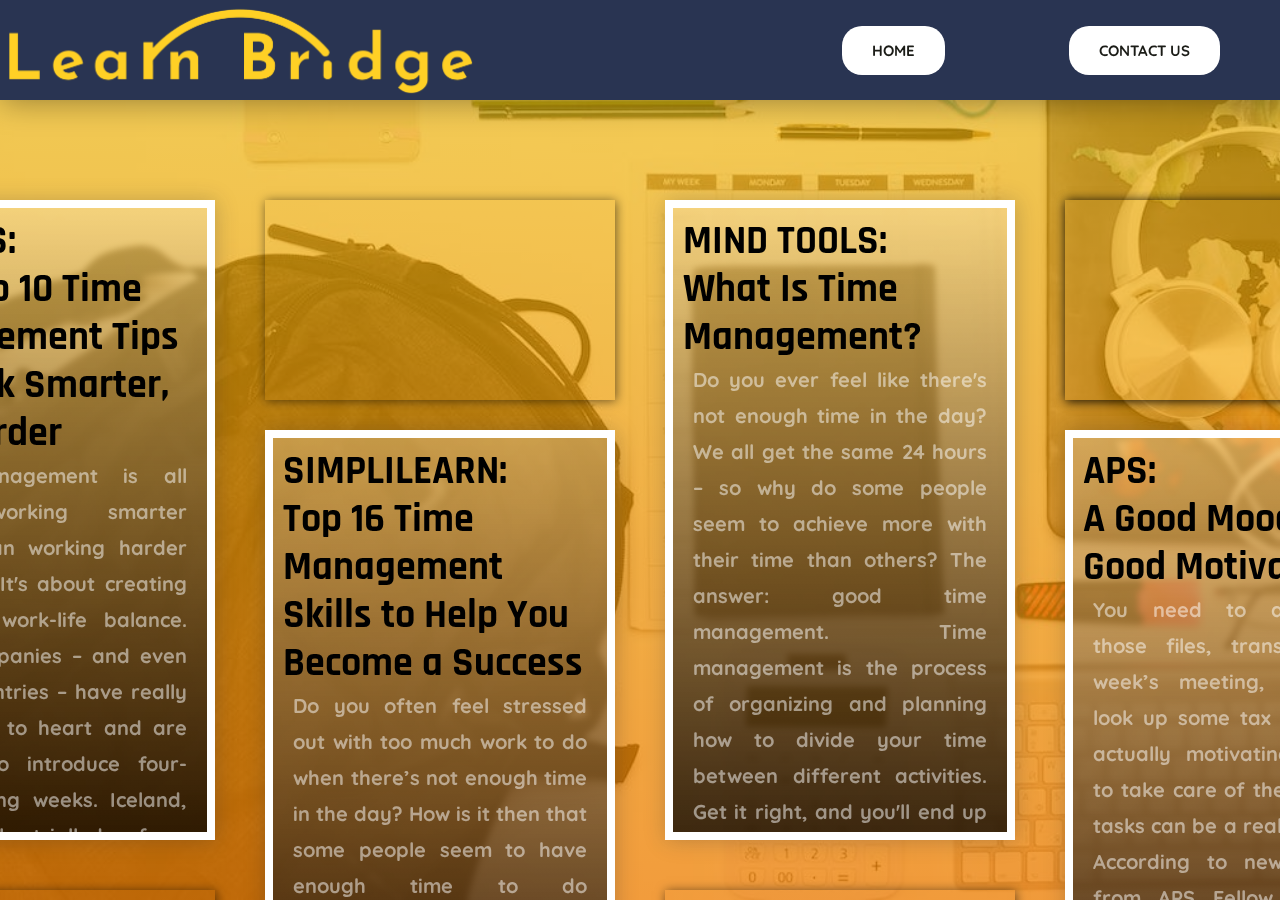
<file: articles.html>
<!DOCTYPE html>

<head>
    <meta charset="UTF-8">
    <meta http-equiv="X-UA-Compatible" content="IE=edge">
    <meta name="viewport" content="width=device-width, initial-scale=1.0">
    <title>Articles</title>
    <link rel="stylesheet" href="style_articles.css">
    <link rel="icon" href="./Images/logo/lb_icon.png">
</head>
<body>
    <div class="banner">
        <header>
            <img class="logo" src="./Images/logo/Learn_Bridge3.png" alt="logo" height="100px">
            <nav>
                <ul class="nav_links">
                    <li><a href="index.html"><button>HOME</button></a></li>
    
                    <li><a href="contact.html"><button>CONTACT US</button></a></li>
                </ul>
            </nav>
        </header>
        <div class="grid">
            <div class="a1">
                <a href="https://www.forbes.com/sites/bernardmarr/2022/08/31/the-top-10-time-management-tips-to-work-smarter-not-harder/?sh=1da315c83255" target="_blank"><button>FORBES:<br> The Top 10 Time Management Tips To Work Smarter, Not Harder<p>Time management is all about working smarter rather than working harder or longer. It's about creating a better work-life balance. Some companies – and even entire countries – have really taken this to heart and are starting to introduce four-day working weeks. Iceland, for example, trialled a four-day working week between 2015 and 2019 and dubbed the trial an “overwhelming success.” Importantly, productivity levels at the companies involved in the trial either stayed the same or improved – showing that productivity isn't about how much time you spend working but how you spend that time. Today, 86 per cent of Iceland's workforce are already working fewer hours (without taking a pay cut) or will be entitled to do so.</p></button></a>
            </div>
            <div class="a2">
                <a href="https://www.simplilearn.com/time-management-skills-article" target="_blank"><button>SIMPLILEARN:<br>Top 16 Time Management Skills to Help You Become a Success<p>Do you often feel stressed out with too much work to do when there’s not enough time in the day? How is it then that some people seem to have enough time to do everything? The secret seems to be controlling time instead of letting time control you. In other words, the difference lies ineffective time management. 

                    This blog discusses how you can improve your time management skills and increase productivity.  </p></button></a>
            </div>
            <div class="a3">
                <a href="https://www.mindtools.com/arb6j5a/what-is-time-management" target="_blank"><button>MIND TOOLS:<br>What Is Time Management?<p>Do you ever feel like there's not enough time in the day?

                    We all get the same 24 hours – so why do some people seem to achieve more with their time than others? The answer: good time management.
                    
                    Time management is the process of organizing and planning how to divide your time between different activities. Get it right, and you'll end up working smarter, not harder, to get more done in less time – even when time is tight and pressures are high.
                    
                    The highest achievers manage their time exceptionally well. And by using Mind Tools' time-management resources, you too can make the most of your time – starting right now!</p></button></a>
            </div>
            <div class="a4">
                <a href="https://www.psychologicalscience.org/news/minds-business/a-good-mood-is-a-good-motivator.html" target="_blank"><button>APS:<br>A Good Mood Is a Good Motivator<p>You need to alphabetize those files, transcribe last week’s meeting, and then look up some tax codes, but actually motivating yourself to take care of these tedious tasks can be a real challenge. According to new research from APS Fellow James J. Gross (Stanford University) and colleagues, people are much more likely to take on boring, unpleasant tasks when they’re in a good mood.</p></button></a>
            </div>
            <div class="a5">
                <a href="https://www.daniel-wong.com/2018/04/23/get-motivated-to-study/s" target="_blank"><button>DANIEL WONG:<br>How to Get Motivated to Study: 23 Tips for Students Who Procrastinate
                    <p>You need to alphabetize those files, transcribe last week’s meeting, and then look up some tax codes, but actually motivating yourself to take care of these tedious tasks can be a real challenge. According to new research from APS Fellow James J. Gross (Stanford University) and colleagues, people are much more likely to take on boring, unpleasant tasks when they’re in a good mood.</p></button></a>
            </div>
            <div class="a6">
                <a href="https://www.ucl.ac.uk/news/2015/nov/10-ways-motivate-yourself-study" target="_blank"><button>UCL NEWS:<br>10 ways to motivate yourself to study
                    <p>You need to alphabetize those files, transcribe last week’s meeting, and then look up some tax codes, but actually motivating yourself to take care of these tedious tasks can be a real challenge. According to new research from APS Fellow James J. Gross (Stanford University) and colleagues, people are much more likely to take on boring, unpleasant tasks when they’re in a good mood.</p></button></a>
            </div>
            <div class="a7">
                <a href="https://www.eazyprep.com/6-steps-to-balance-study-life-with-social-life/" target="_blank"><button>EAZY PREP:<br>6 Steps To Balance Study Life with Social Life
                    <p>You need to alphabetize those files, transcribe last week’s meeting, and then look up some tax codes, but actually motivating yourself to take care of these tedious tasks can be a real challenge. According to new research from APS Fellow James J. Gross (Stanford University) and colleagues, people are much more likely to take on boring, unpleasant tasks when they’re in a good mood.</p></button></a>
            </div>
            <div class="a8">
                <a href="https://www.betterup.com/blog/how-to-improve-social-skills" target="_blank"><button>BETTER UP:<br>Pandemic awkwardness holding you back? 10 tips to rediscover your social self
                    <p>We all have moments where our social skills fail us. Perhaps your joke was greeted with awkward silence. Or, at a restaurant, you enthusiastically told the waiter that they, too, should enjoy their meal. 

                    The odd mishap with friends is hardly cause for alarm. The embarrassment will soon transform into an inside joke, deeping your bond with others.
                    
                    But, if you fumble too often, it can take a toll on your self-esteem and mental health. If you don't know how to improve your social skills, it can hold you back socially and at work. Some behaviors can come across as antisocial or even harmful to others, while simple shyness can read as aloof, standoffish, or arrogant. Knowing this might not put you at ease, but it can help you understand other people's reactions.</p></button></a>
            </div>

            <div class="y1">
                <iframe width="350px" height="200px" src="https://www.youtube.com/embed/DgLcyBfLLvQ" title="YouTube video player" frameborder="0" allow="accelerometer; autoplay; clipboard-write; encrypted-media; gyroscope; picture-in-picture; web-share" allowfullscreen></iframe>
            </div>
            <div class="y2">
                <iframe width="350" height="200" src="https://www.youtube.com/embed/WXBA4eWskrc" title="YouTube video player" frameborder="0" allow="accelerometer; autoplay; clipboard-write; encrypted-media; gyroscope; picture-in-picture; web-share" allowfullscreen></iframe>
            </div>
            <div class="y3">
                <iframe width="350" height="200" src="https://www.youtube.com/embed/Jt_nwOC3y74" title="YouTube video player" frameborder="0" allow="accelerometer; autoplay; clipboard-write; encrypted-media; gyroscope; picture-in-picture; web-share" allowfullscreen></iframe>
            </div>
            <div class="y4">
                <iframe width="350" height="200" src="https://www.youtube.com/embed/y2X7c9TUQJ8" title="YouTube video player" frameborder="0" allow="accelerometer; autoplay; clipboard-write; encrypted-media; gyroscope; picture-in-picture; web-share" allowfullscreen></iframe>
            </div>
            <div class="y4">
                <iframe width="350" height="200" src="https://www.youtube.com/embed/y2X7c9TUQJ8" title="YouTube video player" frameborder="0" allow="accelerometer; autoplay; clipboard-write; encrypted-media; gyroscope; picture-in-picture; web-share" allowfullscreen></iframe>
            </div>
            <div class="y5">
                <iframe width="350" height="200" src="https://www.youtube.com/embed/arj7oStGLkU" title="YouTube video player" frameborder="0" allow="accelerometer; autoplay; clipboard-write; encrypted-media; gyroscope; picture-in-picture; web-share" allowfullscreen></iframe>
            </div>
            <div class="y6">
                <iframe width="350" height="200" src="https://www.youtube.com/embed/B96nRkxSPzc" title="YouTube video player" frameborder="0" allow="accelerometer; autoplay; clipboard-write; encrypted-media; gyroscope; picture-in-picture; web-share" allowfullscreen></iframe>
            </div>
            <div class="y7">
                <iframe width="350" height="200" src="https://www.youtube.com/embed/jdpIKXLLYYM" title="YouTube video player" frameborder="0" allow="accelerometer; autoplay; clipboard-write; encrypted-media; gyroscope; picture-in-picture; web-share" allowfullscreen></iframe>
            </div>
            <div class="y8">
                <iframe width="350" height="200" src="https://www.youtube.com/embed/_oOcSUlx3RU" title="YouTube video player" frameborder="0" allow="accelerometer; autoplay; clipboard-write; encrypted-media; gyroscope; picture-in-picture; web-share" allowfullscreen></iframe>
            </div>
        </div>
    </div>
</body>
</html>
</file>
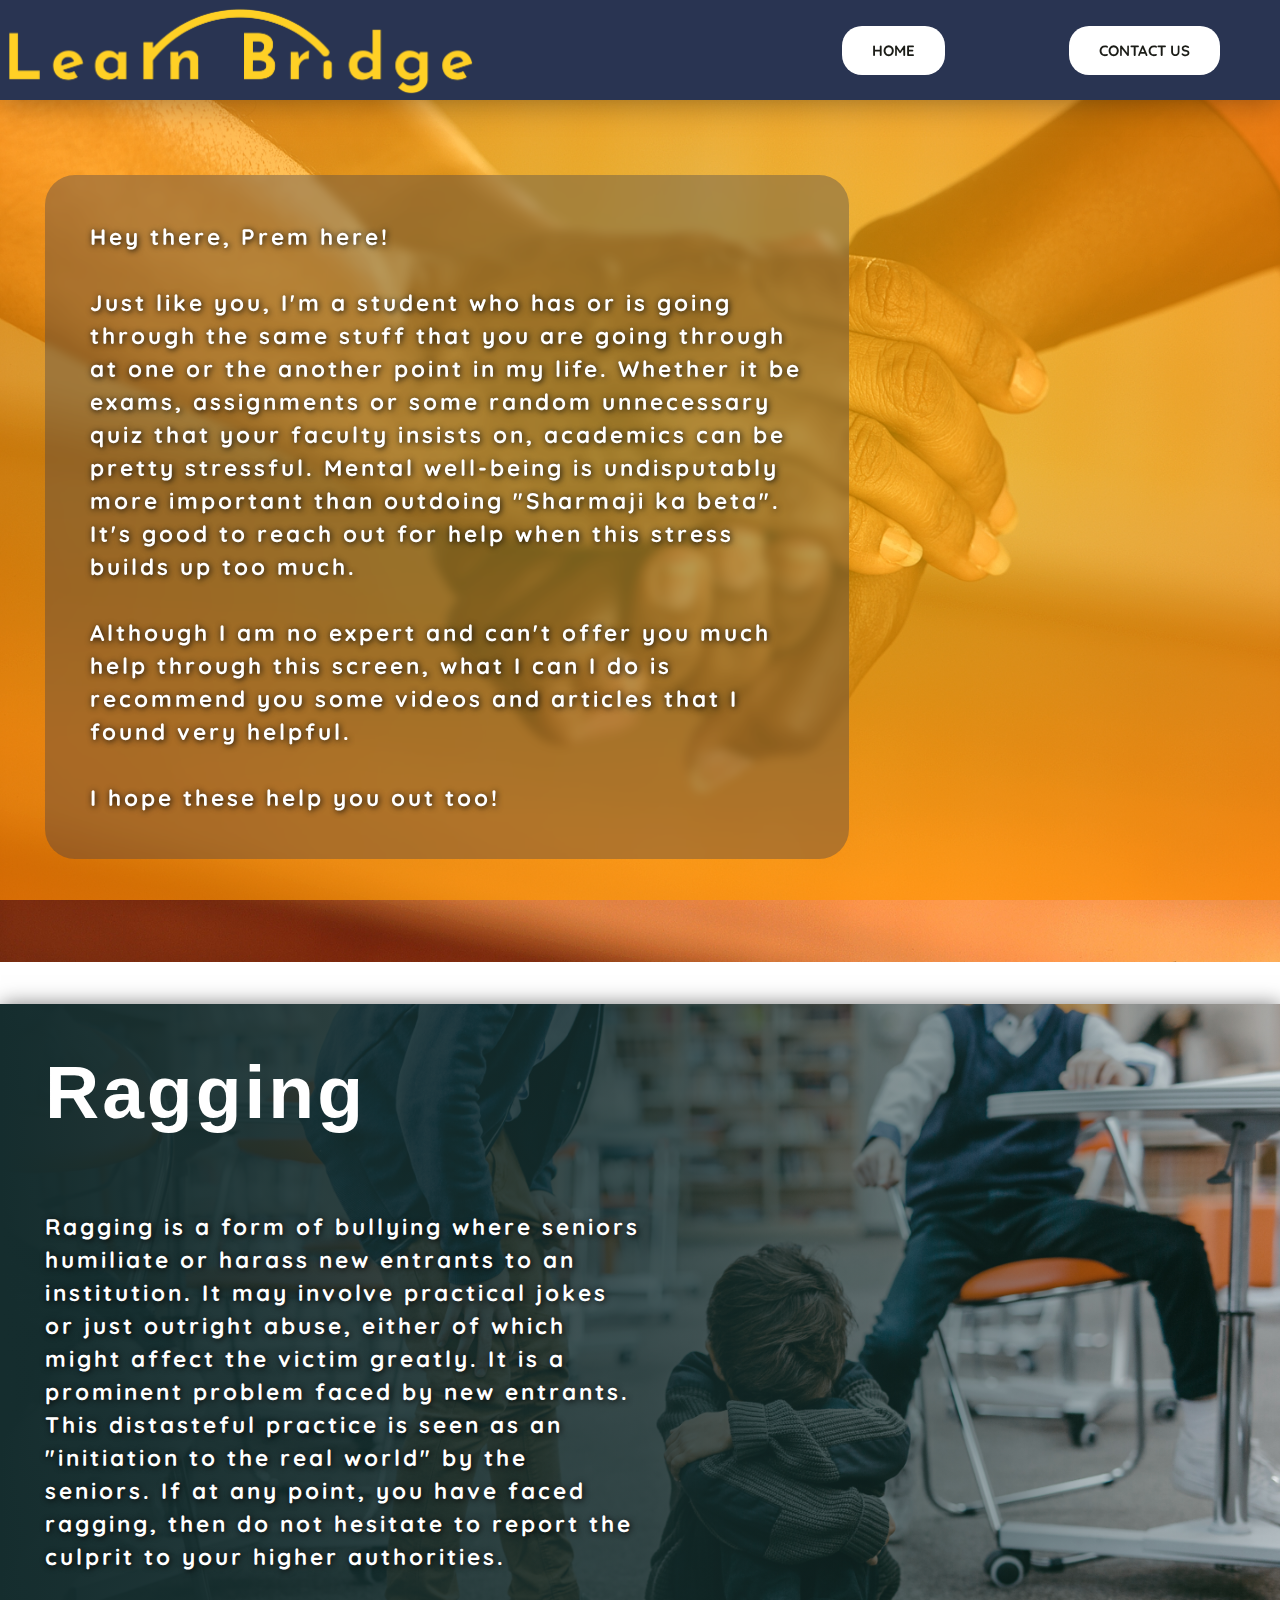
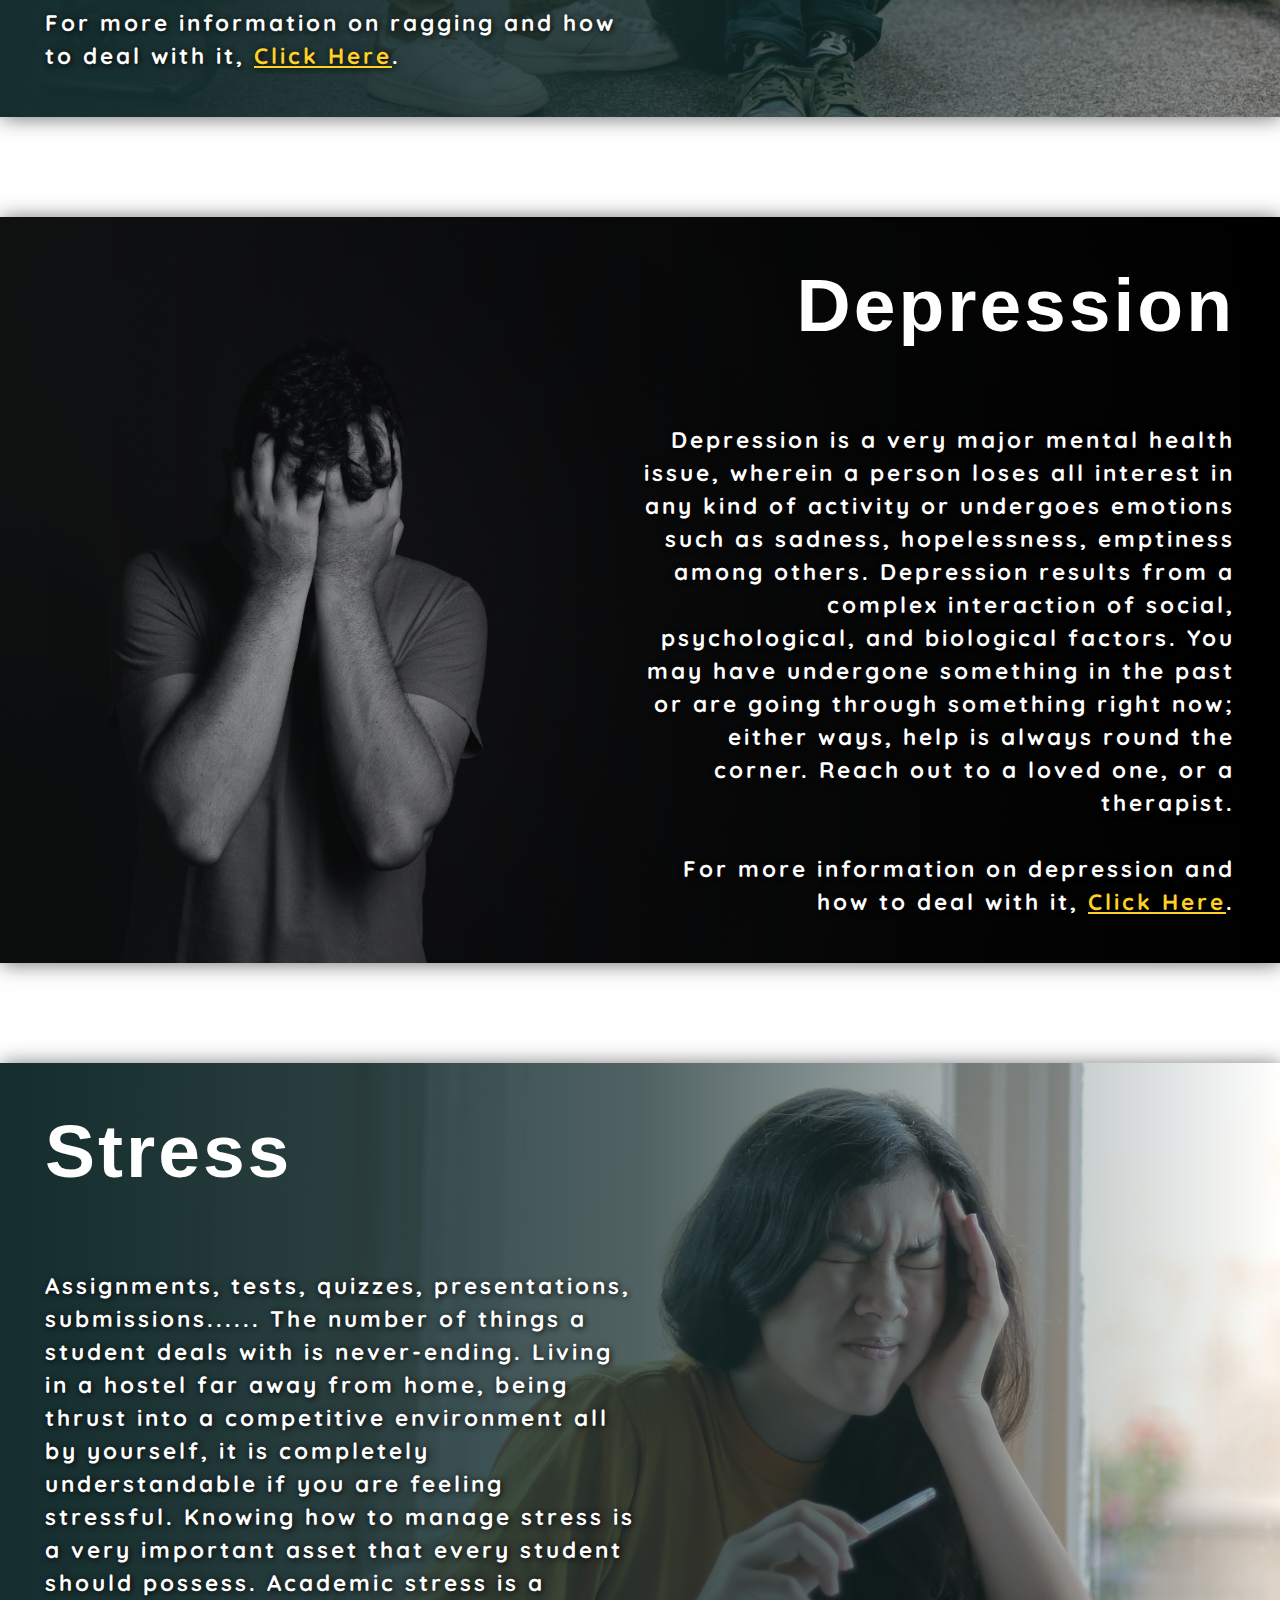
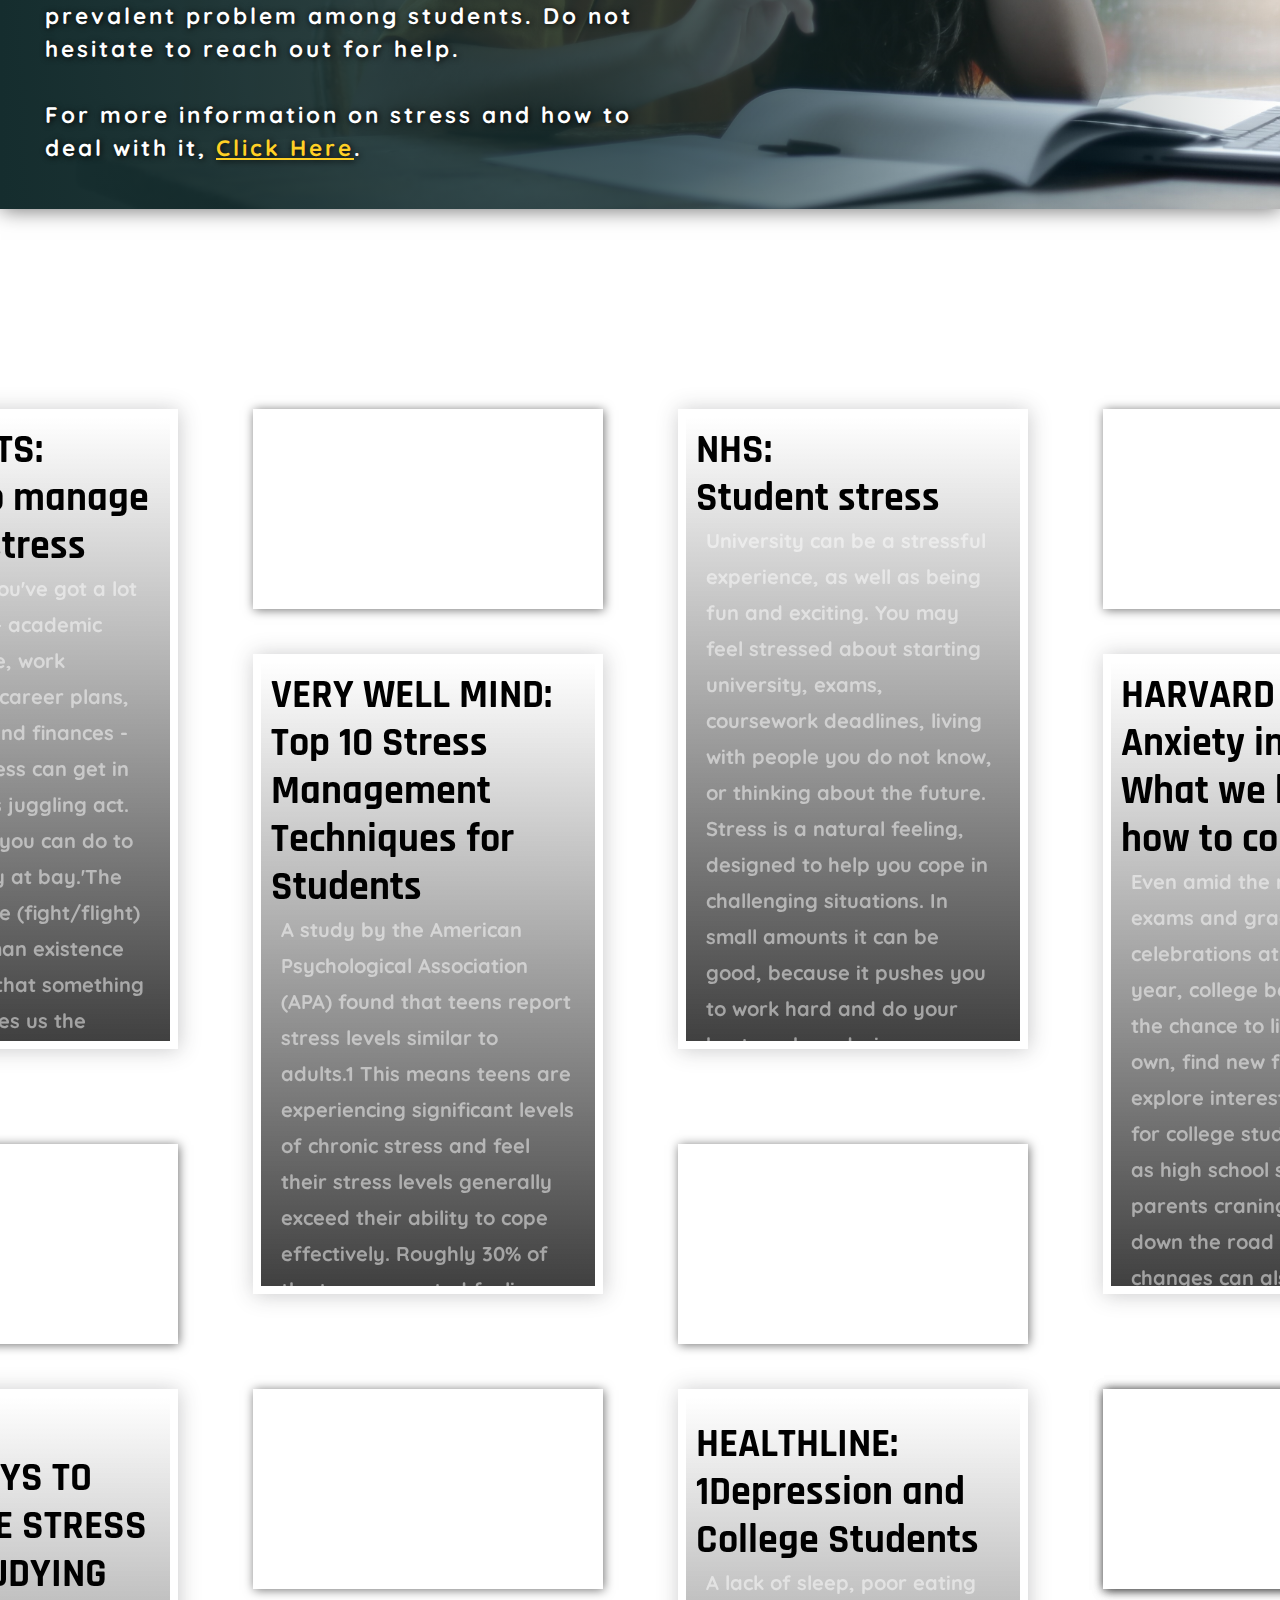
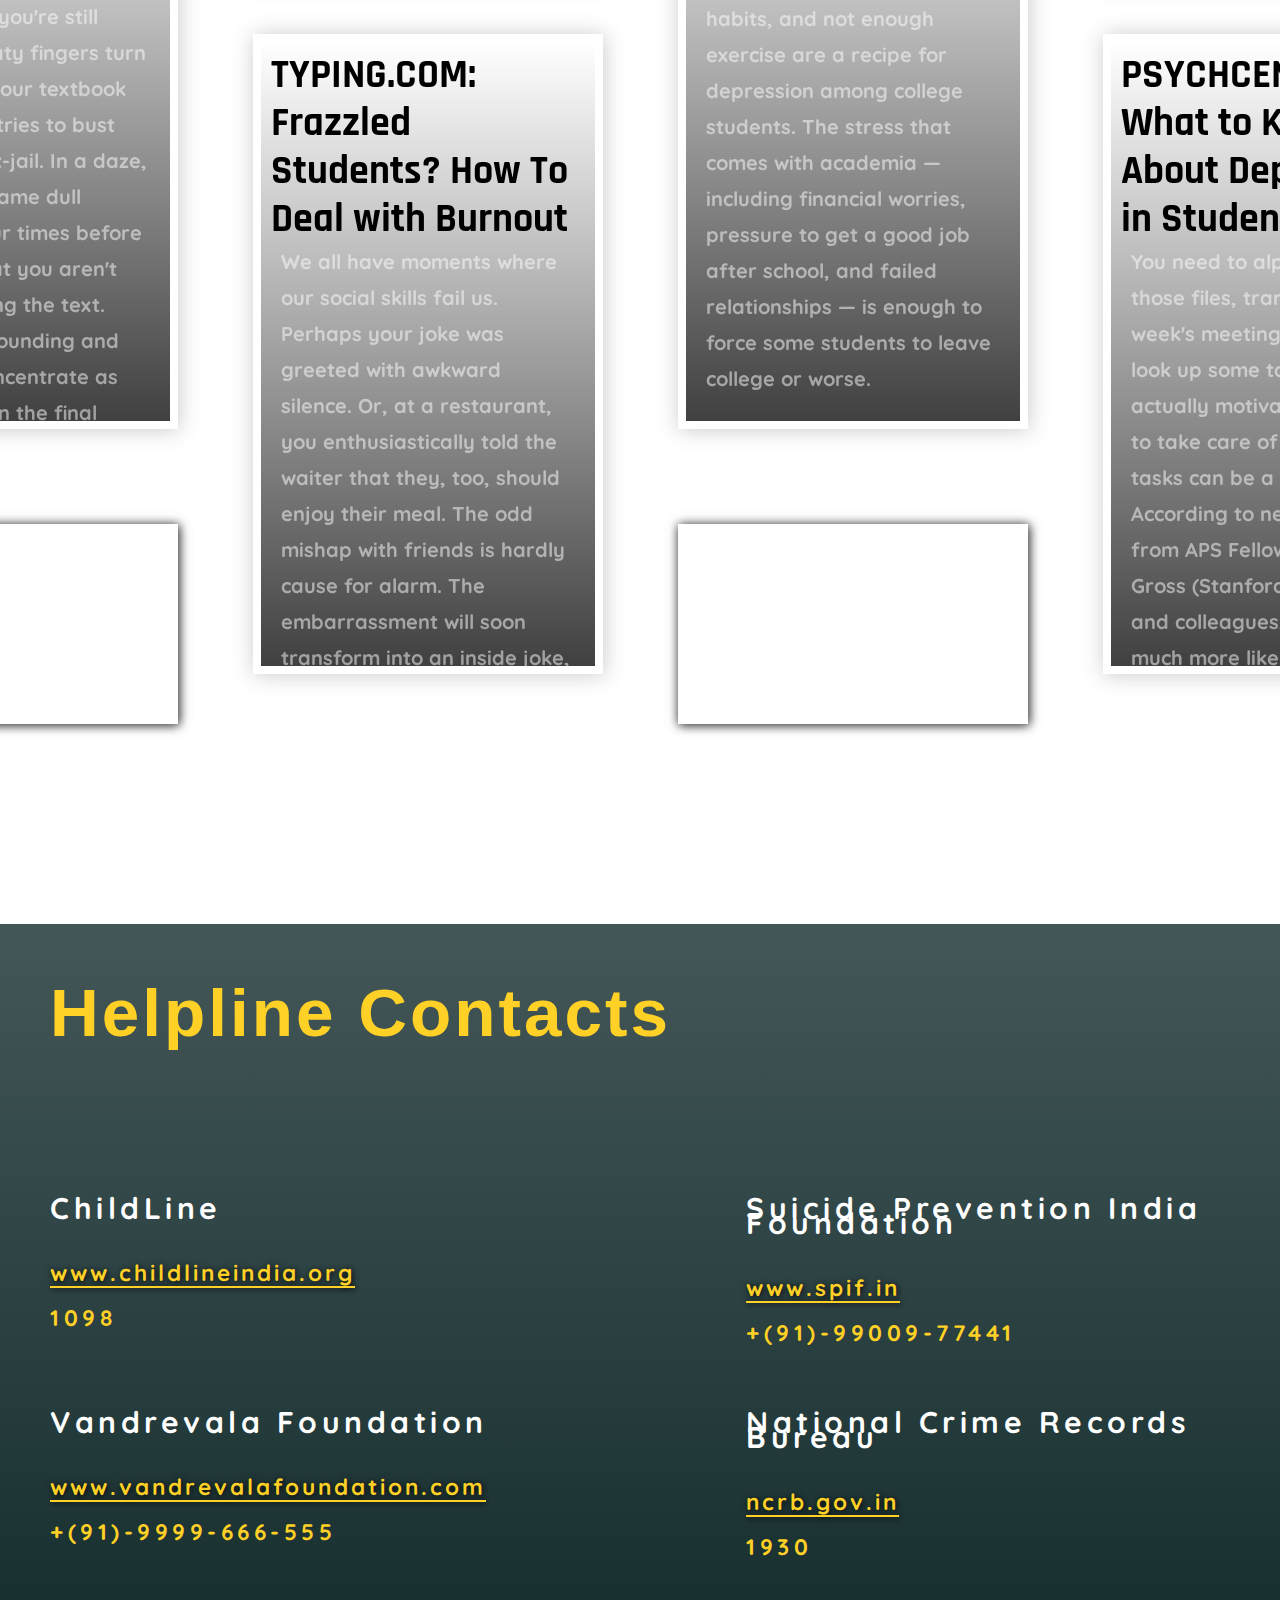
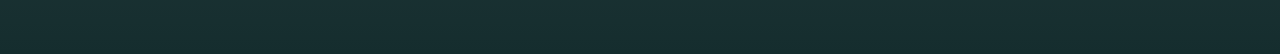
<file: help.html>
<!DOCTYPE html>
<html lang="en">
<head>
    <meta charset="UTF-8">
    <meta http-equiv="X-UA-Compatible" content="IE=edge">
    <meta name="viewport" content="width=device-width, initial-scale=1.0">
    <title>Help</title>
    <link rel="icon" href="./Images/logo/lb_icon.png">
    <link rel="stylesheet" href="style_help.css">
</head>
<body>
    <header>
        <img class="logo" src="./Images/logo/Learn_Bridge3.png" alt="logo" height="100em">
        <nav>
            <ul class="nav_links">
                <li><a href="index.html"><button>HOME</button></a></li>
                
                <li><a href="contact.html"><button>CONTACT US</button></a></li>
            </ul>
        </nav>
    </header>
    <div class="banner">
            <div class="intro">
                <p>
                Hey there, Prem here!
                <br><br>
                Just like you, I'm a student who has or is going through the same stuff that you are going through at one or the another point in my life. Whether it be exams, assignments or some random unnecessary quiz that your faculty insists on, academics can be pretty stressful. Mental well-being is undisputably more important than outdoing "Sharmaji ka beta". It's good to reach out for help when this stress builds up too much. 
                <br><br>
                Although I am no expert and can't offer you much help through this screen, what I can I do is recommend you some videos and articles that I found very helpful.<br><br>I hope these help you out too!
                </p>
            </div>
            <div class="content">
                <div class="ragging">
                    <h1>Ragging</h1>
                    <p>
                    Ragging is a form of bullying where seniors humiliate or harass new entrants to an institution. It may involve practical jokes or just outright abuse, either of which might affect the victim greatly. It is a prominent problem faced by new entrants. This distasteful practice is seen as an "initiation to the real world" by the seniors. If at any point, you have faced ragging, then do not hesitate to report the culprit to your higher authorities.<br><br>For more information on ragging and how to deal with it, <a href="https://www.antiragging.in/" target="_blank">Click Here</a>.
                    </p>
                </div>
                <div class="depression">
                    <h1>Depression</h1>
                    <p>
                    Depression is a very major mental health issue, wherein a person loses all interest in any kind of activity or undergoes emotions such as sadness, hopelessness, emptiness among others. Depression results from a complex interaction of social, psychological, and biological factors. You may have undergone something in the past or are going through something right now; either ways, help is always round the corner. Reach out to a loved one, or a therapist.<br><br>For more information on depression and how to deal with it, <a href="https://www.who.int/news-room/fact-sheets/detail/depression" target="_blank">Click Here</a>.
                    </p>
                </div>
                <div class="stress">
                    <h1>Stress</h1>
                    <p>
                    Assignments, tests, quizzes, presentations, submissions...... The number of things a student deals with is never-ending. Living in a hostel far away from home, being thrust into a competitive environment all by yourself, it is completely understandable if you are feeling stressful. Knowing how to manage stress is a very important asset that every student should possess. Academic stress is a prevalent problem among students. Do not hesitate to reach out for help.<br><br>For more information on stress and how to deal with it, <a href="https://jedfoundation.org/resource/tips-for-managing-academic-stress/" target="_blank">Click Here</a>.
                    </p>
                </div>
            </div>
            <div class="grid">
                <div class="a1">
                    <a href="https://www.prospects.ac.uk/applying-for-university/university-life/5-ways-to-manage-student-stress" target="_blank"><button>PROSPECTS:<br> 5 ways to manage student stress<p>As a student you've got a lot on your plate - academic work, social life, work commitments, career plans, relationships and finances - sometimes stress can get in the way of this juggling act. Discover what you can do to keep the worry at bay.'The stress response (fight/flight) is vital for human existence as it alerts us that something is wrong. It gives us the opportunity to act and respond,' says Alison Simmons, mental health and counselling manager at the University of Chester.

                    Student stress can be caused by a variety of factors, including:</p></button></a>
                </div>
                <div class="a2">
                    <a href="https://www.verywellmind.com/top-school-stress-relievers-for-students-3145179" target="_blank"><button>VERY WELL MIND:<br>Top 10 Stress Management Techniques for Students<p>A study by the American Psychological Association (APA) found that teens report stress levels similar to adults.1 This means teens are experiencing significant levels of chronic stress and feel their stress levels generally exceed their ability to cope effectively.

                    Roughly 30% of the teens reported feeling overwhelmed, depressed, or sad because of their stress.1
                    
                    Stress can also affect health-related behaviors. Stressed students are more likely to have problems with disrupted sleep, poor diet, and lack of exercise. This is understandable given that nearly half of APA survey respondents reported completing three hours of homework per night in addition to their full day of school work and extracurriculars.</p></button></a>
                </div>
                <div class="a3">
                    <a href="https://www.nhs.uk/mental-health/children-and-young-adults/help-for-teenagers-young-adults-and-students/student-stress-self-help-tips/" target="_blank"><button>NHS:<br>Student stress
                    <p>University can be a stressful experience, as well as being fun and exciting. You may feel stressed about starting university, exams, coursework deadlines, living with people you do not know, or thinking about the future.

                    Stress is a natural feeling, designed to help you cope in challenging situations. In small amounts it can be good, because it pushes you to work hard and do your best, such as during exams.
                    
                    But if you're feeling very stressed or feel you cannot manage stress, it can lead to mental health problems such as depression and anxiety. It can also affect your academic performance.
                    
                    Leaving home to start your studies can involve some stressful changes. These might include moving to a new area, meeting new people and managing on a tight budget.</p></button></a>
                </div>
                <div class="a4">
                    <a href="https://www.health.harvard.edu/blog/anxiety-in-college-what-we-know-and-how-to-cope-2019052816729" target="_blank"><button>HARVARD HEALTH:<br>Anxiety in college: What we know and how to cope<p>Even amid the rush of final exams and graduation celebrations at this time of year, college beckons with the chance to live on your own, find new friends, and explore interesting ideas. Yet for college students — as well as high school students and parents craning for a glimpse down the road — these changes can also be stressful. Overnight, college students separate from their traditional support system of family and friends. They also face many new challenges, such as living with roommates, managing heavy workloads, and developing an independent identity. It's no surprise that anxiety often spikes during college. So, what do we know about anxiety during the college years? How can you cope if you're facing it? And can you take steps this summer to help you handle anxiety when you head off to — or back to — a college campus?</p></button></a>
                </div>
                <div class="a5">
                    <a href="https://www.kaptest.com/study/gmat/6-ways-to-decrease-stress-from-studying/" target="_blank"><button>KAPLAN:<br>TOP 6 WAYS TO DECREASE STRESS FROM STUDYING
                        <p>It's 3 a.m. and you're still studying. Sweaty fingers turn the pages of your textbook as your heart tries to bust out of its chest-jail. In a daze, you scan the same dull paragraph four times before you realize that you aren't actually reading the text. Your head is pounding and you cannot concentrate as you count down the final hours, minutes and then seconds until you need to be relaying your knowledge on paper. You're stressed from studying and worrying about getting a good score.</p></button></a>
                </div>
                <div class="a6">
                    <a href="https://www.healthline.com/health/depression/college-students#Diagnosing-and-treating-depression-in-college-students" target="_blank"><button>HEALTHLINE:<br>1Depression and College Students
                        <p>A lack of sleep, poor eating habits, and not enough exercise are a recipe for depression among college students. The stress that comes with academia — including financial worries, pressure to get a good job after school, and failed relationships — is enough to force some students to leave college or worse.</p></button></a>
                </div>
                <div class="a7">
                    <a href="https://psychcentral.com/depression/depression-in-students" target="_blank"><button>PSYCHCENTRAL:<br>What to Know About Depression in Students
                        <p>You need to alphabetize those files, transcribe last week's meeting, and then look up some tax codes, but actually motivating yourself to take care of these tedious tasks can be a real challenge. According to new research from APS Fellow James J. Gross (Stanford University) and colleagues, people are much more likely to take on boring, unpleasant tasks when they're in a good mood.</p></button></a>
                </div>
                <div class="a8">
                    <a href="https://www.typing.com/blog/student-burnout/" target="_blank"><button>TYPING.COM:<br>Frazzled Students? How To Deal with Burnout
                        <p>We all have moments where our social skills fail us. Perhaps your joke was greeted with awkward silence. Or, at a restaurant, you enthusiastically told the waiter that they, too, should enjoy their meal. 
    
                        The odd mishap with friends is hardly cause for alarm. The embarrassment will soon transform into an inside joke, deeping your bond with others.
                        
                        But, if you fumble too often, it can take a toll on your self-esteem and mental health. If you don't know how to improve your social skills, it can hold you back socially and at work. Some behaviors can come across as antisocial or even harmful to others, while simple shyness can read as aloof, standoffish, or arrogant. Knowing this might not put you at ease, but it can help you understand other people's reactions.</p></button></a>
                </div>
    
                <div class="y1">
                    <iframe width="350" height="200" src="https://www.youtube.com/embed/z-IR48Mb3W0" title="YouTube video player" frameborder="0" allow="accelerometer; autoplay; clipboard-write; encrypted-media; gyroscope; picture-in-picture; web-share" allowfullscreen></iframe>
                </div>
                <div class="y2">
                    <iframe width="350" height="200" src="https://www.youtube.com/embed/RcGyVTAoXEU" title="YouTube video player" frameborder="0" allow="accelerometer; autoplay; clipboard-write; encrypted-media; gyroscope; picture-in-picture; web-share" allowfullscreen></iframe>
                </div>
                <div class="y3">
                    <iframe width="350" height="200" src="https://www.youtube.com/embed/8jPQjjsBbIc" title="YouTube video player" frameborder="0" allow="accelerometer; autoplay; clipboard-write; encrypted-media; gyroscope; picture-in-picture; web-share" allowfullscreen></iframe>
                </div>
                <div class="y4">
                    <iframe width="350" height="200" src="https://www.youtube.com/embed/XOU2ubWkoPw" title="YouTube video player" frameborder="0" allow="accelerometer; autoplay; clipboard-write; encrypted-media; gyroscope; picture-in-picture; web-share" allowfullscreen></iframe>
                </div>
                <div class="y5">
                    <iframe width="350" height="200" src="https://www.youtube.com/embed/Hu4Yvq-g7_Y" title="YouTube video player" frameborder="0" allow="accelerometer; autoplay; clipboard-write; encrypted-media; gyroscope; picture-in-picture; web-share" allowfullscreen></iframe>
                </div>
                <div class="y6">
                    <iframe class="y1" width="350" height="200" src="https://www.youtube.com/embed/sgWyolwBGgE" title="YouTube video player" frameborder="0" allow="accelerometer; autoplay; clipboard-write; encrypted-media; gyroscope; picture-in-picture; web-share" allowfullscreen></iframe>
                </div>
                <div class="y7">
                    <iframe class="y2" width="350" height="200" src="https://www.youtube.com/embed/MOiaSc38ZeI" title="YouTube video player" frameborder="0" allow="accelerometer; autoplay; clipboard-write; encrypted-media; gyroscope; picture-in-picture; web-share" allowfullscreen></iframe>
                </div>
                <div class="y8">
                    <iframe class="y3" width="350" height="200" src="https://www.youtube.com/embed/Nz9eAaXRzGg" title="YouTube video player" frameborder="0" allow="accelerometer; autoplay; clipboard-write; encrypted-media; gyroscope; picture-in-picture; web-share" allowfullscreen></iframe>
                </div>
            </div>
            <div class="pinfo">
                <h1>Helpline Contacts</h1>
                <div class="c1">
                    <p class="site">ChildLine</p>
                <br>
                <p class="email"><a href="https://www.childlineindia.org/a/about/childline-india#:~:text=Call%201098%20%E2%80%93%20Any%20child%20or,which%20operates%20night%20and%20day." target="_blank">www.childlineindia.org</a>
                <br></p>
                <p class="no_">
                1098</p>
                </div>
                <div class="c2">
                    <p class="site">Suicide Prevention India Foundation</p>
                    <br>
                    <p class="email"><a href="https://www.spif.in/i-am-feeling-suicidal/" target="_blank">www.spif.in</a>
                    <br></p>
                    <p class="no_">
                    +(91)-99009-77441    
                    </p>
                </div>
                <div class="c3">
                    <p class="site">Vandrevala Foundation</p>
                    <br>
                    <p class="email"><a href="https://www.vandrevalafoundation.com/free-counseling" target="_blank">www.vandrevalafoundation.com</a>
                    <br></p>
                    <p class="no_">

                    +(91)-9999-666-555
                    </p>
            
                </div>
                <div class="c4">
                    <p class="site">National Crime Records Bureau</p>
                    <br>
                    <p class="email"><a href="https://ncrb.gov.in/en/node/2318" target="_blank">ncrb.gov.in</a>
                    <br></p>
                    <p class="no_">
                    1930
                    </p>
                </div>
                
            </div>
        </div>
    
    </div>
    
</body>
</html>
</file>
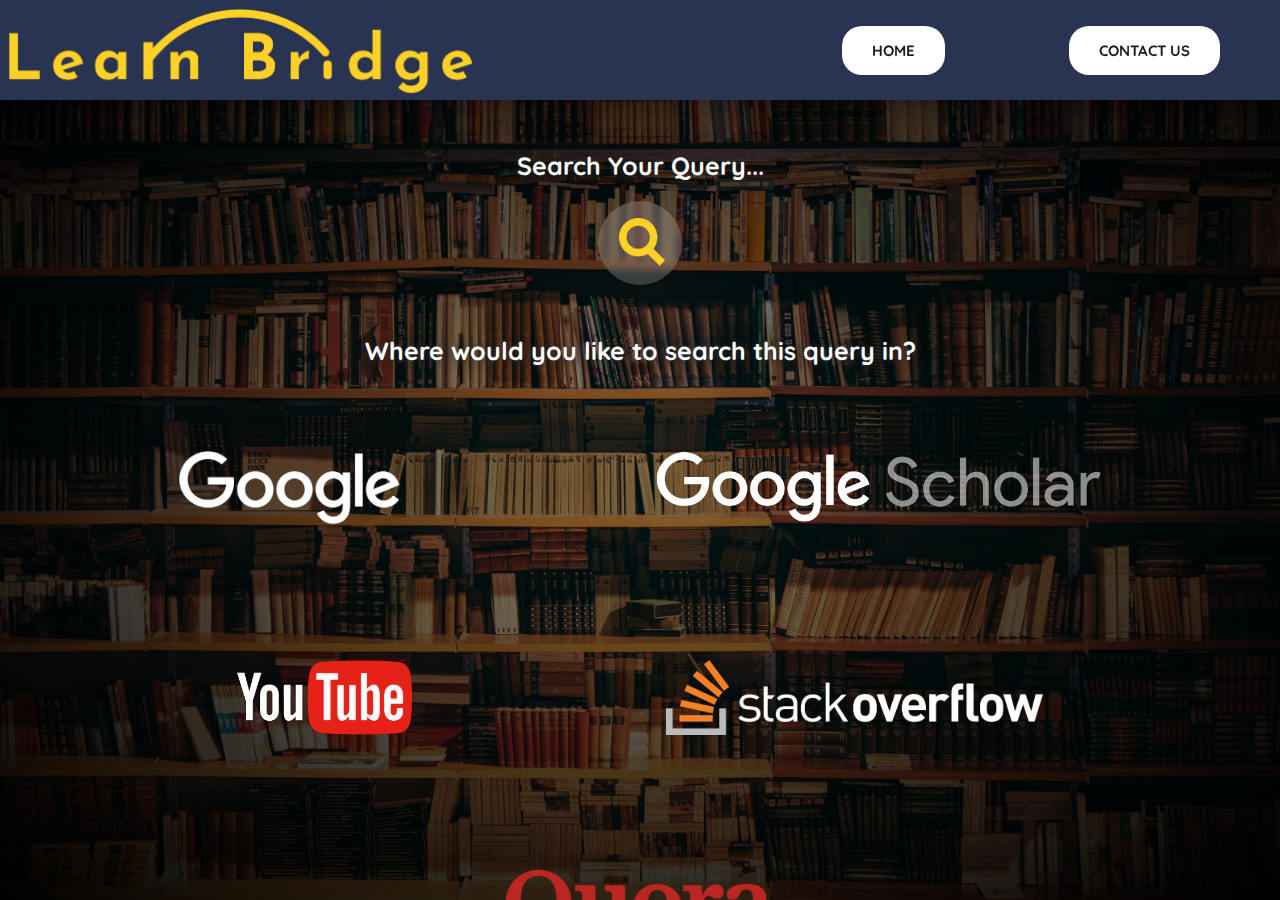
<file: resources.html>
<!DOCTYPE html>
<html lang="en">
<head>
    <meta charset="UTF-8">
    <meta http-equiv="X-UA-Compatible" content="IE=edge">
    <meta name="viewport" content="width=device-width, initial-scale=1.0">
    <title>Search Portals</title>
    <link rel="stylesheet" href="style_resources_v2.css">
    <script src="resources.js"></script>
    <link rel="icon" href="./Images/logo/lb_icon.png">
</head>
<body>
    <div class="banner">
        <header>
            <img class="logo" src="./Images/logo/Learn_Bridge3.png" alt="logo" height="100px">
            <nav>
                <ul class="nav_links">
                    <li><a href="index.html"><button>HOME</button></a></li>
                    <li><a href="contact.html"><button>CONTACT US</button></a></li>
                </ul>
            </nav>
        </header>
        <div class="search">
            <form id="search-from" onsubmit="return false;" target="_blank">
                <h1>Search Your Query...</h1>
                <div class="search_box">
                    <input id="search-input" type="text" placeholder="Hello There!" class="input">
                    <img src="./Images/search_btn2.png" height="50px">
                </div>
                <div class="apps">
                    <h1>Where would you like to search this query in?</h1>
                    <button onclick="searchGoogle()"><img src="./Images/Google_logo3.png"></button>

                    <button onclick="searchScholar()"><img src="./Images/Google_Scholar_logo4.png"></button>
                                
                    <button onclick="searchYoutube()"><img src="./Images/Youtube_logo3.png"></button>

                    <button onclick="searchOverflow()"><img src="./Images/logo-stackoverflow2.png"></button>

                    <button onclick="searchQuora()"><img src="./Images/Quora_logo.png"></button>

                </div>
            </form>
        </div>
    </div>
</body>
</html>
</file>
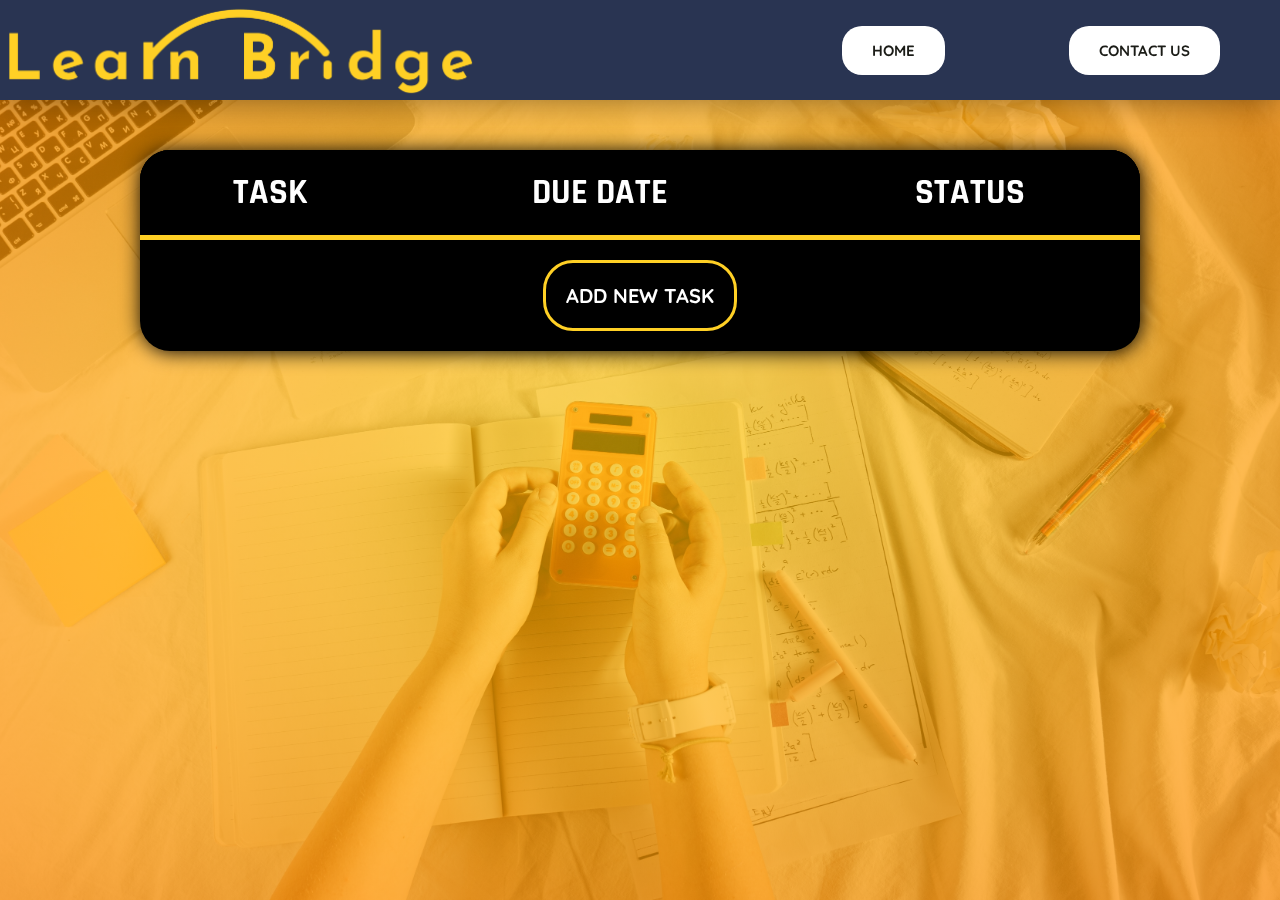
<file: timetable_app.html>
<!DOCTYPE html>
<html lang="en">
<head>
    <meta charset="UTF-8">
    <meta http-equiv="X-UA-Compatible" content="IE=edge">
    <meta name="viewport" content="width=\, initial-scale=1.0">
    <title>To Do</title>
    <link rel="stylesheet" href="style_timetable.css">
    <link rel="icon" href="./Images/logo/lb_icon.png">


</head>
<body>
    <div class="banner">
        <header>
            <img class="logo" src="./Images/logo/Learn_Bridge3.png" alt="logo" height="100px">
            <nav>
                <ul class="nav_links">
                    <li><a href="index.html"><button>HOME</button></a></li>
                    
                    <li><a href="#"><button>CONTACT US</button></a></li>
                </ul>
            </nav>
        </header>
        <table class="content_table">
            <thead>
            <tr>
                <th class="task">TASK</th>
                <th>DUE DATE</th>
                <th >STATUS</th>
            </tr>
            </thead>
            <tbody>
                
            </tbody>
            <tfoot>
                <tr>
                    <th colspan="10"><input type= "button" value="ADD NEW TASK" id="newtask"></th>
                </tr>
            </tfoot>
        </table>         
    </div>       

</body>
</html>

<script src="https://ajax.googleapis.com/ajax/libs/jquery/3.6.3/jquery.min.js"></script>
    <script type="text/javascript">
        $(document).ready(function(){
            $("#newtask").click(function(){
                var addcontrols="<tr>";
                addcontrols+="<td contenteditable='true' id='c1'></td>";
                addcontrols+="<td contenteditable='true'></td>";
                addcontrols+="<td contenteditable='true'></td>";
                addcontrols+="<td id='c2'><button class='delete'>DELETE</button></td>";
                addcontrols+="</tr>";
                $("table tbody").append(addcontrols);
             });

             $("table").on("input", function() {
                saveTable();
             });
            
             function saveTable() {
              var tableData = [];
              $("table tbody tr").each(function(rowIndex) {
                var rowData = [];
                $(this).find("td").each(function(colIndex) {
                  if (colIndex !== 3) { // exclude the last column
                    rowData.push($(this).text());
                  }
                });
                tableData.push(rowData);
              });
              localStorage.setItem("tableData", JSON.stringify(tableData));
            }
            
            
            function loadTable() {
                var tableData = JSON.parse(localStorage.getItem("tableData"));
                if (tableData !== null) {
                    var tableHtml = "";
                    for (var i = 0; i < tableData.length; i++) {
                        var rowData = tableData[i];
                        var rowHtml = "<tr>";
                        for (var j = 0; j < rowData.length; j++) {
                            rowHtml += "<td contenteditable='true'>" + rowData[j] + "</td>";
                        }
                        rowHtml += "<td><button class='delete'>DELETE</button></td>";
                        rowHtml += "</tr>";
                        tableHtml += rowHtml;
                    }
                    $("table tbody").html(tableHtml);
                }
            }
            loadTable();  

            $("table tbody").on("click", ".delete", function() {
                $(this).closest("tr").remove();
                saveTable();
            });
        });
          </script>
</file>
<file: style_articles.css>
@import url('https://fonts.googleapis.com/css2?family=Quicksand:wght@300&family=Rajdhani&display=swap');

*{
    margin: 0px;
    padding: 0px;
    font-family: 'Quicksand', sans-serif;
    font-size: 15px;
    font-weight: 900;
    color: #000;
}

/* ! BACKGROUND */
.banner{
    overflow-x: hidden;
    height: 100vh;
    background-size: cover;
    background-position: center;
    background-attachment: fixed;
    background-repeat: no-repeat ;
    background-image: linear-gradient(rgba(255, 200, 0, 0.6),rgba(255, 136, 0, 0.7)),url('./Images/article_bg2.jpg');
    background-color: #293452;
   

}

/* ! NAVIGATION BAR */
header{
    position:sticky;
    top:0px;
    z-index: 999;
    display: flex;
    justify-content: space-between;
    align-items: center;
    background-color: #293452;
    box-shadow: 1px 1px 30px #00000062;
}
.logo img{
    cursor:pointer;
}
.nav_links{
    list-style: none;
    display: inline-block;
}
.nav_links li{
    display: inline-block;
    padding: 0 60px;
}
.nav_links li a{
    color: #fff;
    text-decoration: none;
}
.nav_links button{
    color: #1b1c17;
    padding: 15px 30px;
    border: none;
    border-radius: 20px;
    background-color: #ffffff;
    /* box-shadow: 1px 1px 15px #38393682; */
    transition: 0.5s;
}
.nav_links button:hover{
    background-color: #ffd025;
}
.nav_links button:active{
    opacity:0.8;
}

/* !GRID */
.grid{
    justify-content: center;

    font-size: 10px;
    padding: 10em 10em;

    display: grid;
    grid-template-columns: repeat(4,35em);
    grid-template-rows: repeat(9,20em);
    grid-gap: 3em 5em;
}


.grid button{
    font-family: 'Rajdhani';
    font-size: 40px;
    font-weight: 900;
    line-height: 1.2em;
    font-style: normal;
    text-decoration: none;
    text-align: left;
    color: #000;

    overflow-y: hidden;


    border: solid #ffffff 8px;
    backdrop-filter: blur(3px);
    background-image: linear-gradient(rgba(255,255,255,.25),rgba(0,0,0,.75));
    background-color: transparent;
    box-shadow: 1px 1px 20px #33343742;

    height: 16em;
    padding: .25em .25em;

    transition: 0.1s;
}
.grid button:hover{
    cursor: pointer;
    height: 16.8em;
    border: solid #ffffff 8px;
    background-color: #293452;
    background-image:linear-gradient(rgba(0,0,0,.25),rgba(0,0,0,.75));
    color: #ffd025;
}
.grid button p{
    padding: 0 .5em;
    text-align: justify;
    color: #fff;
    opacity: 50%;
    font-size:20px;
    line-height: 1.8em;
}

/* !ARTICLES */
.a1{
    grid-area: 1/1/4/2;
    
}
.a2{
    grid-area: 2/2/5/2;
}
.a3{
    grid-area: 1/3/4/4;
}
.a4{
    grid-area: 2/4/5/4;
}
.a5{
    grid-area: 5/1/8/1;
}
.a6{
    grid-area: 5/3/8/3;
}
.a7{
    grid-area:6/4/9/4;
}
/* !YOUTUBE VIDEOS */
.y1{
    grid-area: 4/1/5/1;
}
.y2{
    grid-area: 1/2/1/2;
}
.y3{
    grid-area: 4/3/4/3;
}
.y4{
    grid-area: 1/4/1/4;
}
.y5{
    grid-area: 5/2/5/2;
}
.y6{
    grid-area: 8/1/8/1;
}
.y7{
    grid-area: 8/3/8/3;
}
.y8{
    grid-area: 5/4/5/4;
}
.y1,.y2,.y3,.y4,.y5,.y6,.y7,.y8{
    box-shadow: 1px 1px 10px #0000008c;
}
</file>
<file: style_help.css>
@import url('https://fonts.googleapis.com/css2?family=Quicksand:wght@300&family=Rajdhani&display=swap');

*{
    margin: 0;
    padding: 0;
    font-family: 'Quicksand', sans-serif;
    font-size: 15px;
    font-weight: 900;
    background-color: transparent;
    color: #000;
}

h1{
    font-family: 'Jost',sans-serif;
    font-weight: 600;
}
/* ! BACKGROUND */
.banner{
    height: 100%;
    background-size: cover;
    background-position: center;
    background-attachment: fixed;
    background-repeat: no-repeat ;
    background-image: radial-gradient(rgba(255, 200, 0, 0.6),rgba(255, 136, 0, 0.7)),url('./Images/help_bg3.jpg');
}

/* ! NAVIGATION BAR */
header{
    overflow: hidden;
    position:sticky;
    top:0;
    z-index: 999;
    display: flex;
    justify-content: space-between;
    align-items: center;
    background-color: #293452;
    box-shadow: 1px 1px 30px #00000062;
}
.logo img{
    cursor:pointer;
}
.nav_links{
    list-style: none;
    display: inline-block;
}
.nav_links li{
    display: inline-block;
    padding: 0 60px;
}
.nav_links li a{
    color: #fff;
    text-decoration: none;
}
.nav_links button{
    color: #1b1c17;
    padding: 15px 30px;
    border: none;
    border-radius: 20px;
    background-color: #ffffff;
    /* box-shadow: 1px 1px 15px #38393682; */
    transition: 0.5s;
}
.nav_links button:hover{
    background-color: #ffd025;
    
}
.nav_links button:active{
    opacity: 0.6;
}

/* !INTRO */
.intro{
    padding: 3rem;
    padding-top: 5rem;
    background-color: transparent;
    margin-bottom: 100px;
}
.intro p{
    width: 60%;
    font-size: 1.5rem;
    color: #fff;
    text-shadow: 1px 1px 6px #000000;
    letter-spacing: .2rem;
    line-height: 2.2rem;
    background-color: #29345254;
    padding: 3rem;
    border-radius: 2rem;
    backdrop-filter: blur(5px);
}
h1{
    font-size: 5rem;
    color: #fff;
    margin-bottom: 5rem;
    letter-spacing: .2rem;
}
.content p,a{
    width: 50%;
    font-size: 1.5rem;
    color: #fff;
    text-shadow: 1px 1px 6px #000000;
    letter-spacing: .2rem;
    line-height: 2.2rem;
}
.content a{
    color: #ffd025;
}
/* ! RAGGING */
.ragging,.depression,.stress{
    padding: 3rem;
    margin-bottom: 100px;
    box-shadow: 1px 1px 20px #0000008e;
}
.ragging{
    background-image:linear-gradient(to right,rgba(21,45,46,1),rgba(21,45,46,.75),rgba(21,45,46,0)), url(./Images/ragging1.jpg);
    background-size: cover;
    background-position: center;
}
.depression{
    background-image:linear-gradient(to left,rgba(0,0,0,1),rgba(0,0,0,0)), url(./Images/depression1.jpg);
    background-size: cover;
    background-position: center;
    text-align: right;
}
.depression p{
    width: 50%;
    transform: translateX(100%);
}
.stress{
    background-image:linear-gradient(to right,rgba(21,45,46,1),rgba(21,45,46,.75),rgba(21,45,46,0)), url(./Images/stress1\ \(2\).jpg);
    background-size: cover;
    background-position: center;
}

/* !GRID */
.grid{
    justify-content: center;

    font-size: 10px;
    padding: 10em;

    display: grid;
    grid-template-columns: repeat(4,35em);
    grid-template-rows: repeat(8,20em);
    grid-gap: 3rem 5rem;
}


.grid button{
    font-family: 'Rajdhani';
    font-size: 40px;
    font-weight: 900;
    line-height: 1.2em;
    font-style: normal;
    text-decoration: none;
    text-align: left;
    color: #000;

    overflow-y: hidden;


    border: solid #ffffff 8px;
    backdrop-filter: blur(3px);
    background-image: linear-gradient(rgba(255,255,255,.25),rgba(0,0,0,.75));
    background-color: transparent;
    box-shadow: 1px 1px 20px #33343742;

    height: 16em;
    padding: .25em .25em;
    /* margin-bottom: 1rem; */

    transition: 0.1s;
}
.grid button:hover{
    cursor: pointer;
    height: 16.8em;
    border: solid #fff 8px;
    background-color: #293452;
    background-image:linear-gradient(rgba(0,0,0,.25),rgba(0,0,0,.75));
    color: #ffd025;
}
.grid button p{
    padding: 0 .5em;
    text-align: left;
    color: #fff;
    opacity: 50%;
    font-size:20px;
    line-height: 1.8em;
}

/* !ARTICLES */
.a1{
    grid-area: 1/1/4/2;
    
}
.a2{
    grid-area: 2/2/5/2;
}
.a3{
    grid-area: 1/3/4/4;
}
.a4{
    grid-area: 2/4/5/4;
}
.a5{
    grid-area: 5/1/8/1;
}
.a6{
    grid-area: 5/3/8/3;
}
.a7{
    grid-area:6/4/9/4;
}
/* !YOUTUBE VIDEOS */
.y1{
    grid-area: 4/1/5/1;
}
.y2{
    grid-area: 1/2/1/2;
}
.y3{
    grid-area: 4/3/4/3;
}
.y4{
    grid-area: 1/4/1/4;
}
.y5{
    grid-area: 5/2/5/2;
}
.y6{
    grid-area: 8/1/8/1;
}
.y7{
    grid-area: 8/3/8/3;
}
.y8{
    grid-area: 5/4/5/4;
}
.y1,.y2,.y3,.y4,.y5,.y6,.y7,.y8{
    box-shadow: 1px 1px 10px #0000008c;
}

/* ! PERSONAL INFO */
.pinfo{
    display: grid;
    grid-template-columns: repeat(10rem,2fr);
    grid-template-rows: repeat(10rem,3fr);
    grid-gap: 5rem;

    padding: 50px;
    padding-bottom: 100px;
    margin-top: 100px;
    background-image: linear-gradient(rgba(21,45,46,.8),rgba(21,45,46,1));
}
.pinfo h1{
    font-size: 4.5rem;
    color: #ffd025;
    grid-area: 1/1/1/1;
}
.site{
    line-height: 1rem;
    font-family: 'Quicksand',sans-serif;
    font-weight: lighter;
    letter-spacing: .3rem;
    font-size: 2rem;
    color: #fff;
}
.email a{
    text-underline-offset: .3rem;
    line-height: 5rem;
    font-size: 1.5rem;
    color: #ffd025;
}
.no_{
    color: #ffd025;
    line-height: 1rem;
    font-family: 'Quicksand',sans-serif;
    font-weight: lighter;
    letter-spacing: .3rem;
    font-size: 1.5rem;
}
.c1{
    grid-area: 2/1/2/1;
}
.c2{
    grid-area: 2/2/2/2;
}
.c3{
    grid-area: 3/1/3/1;
}
.c4{
    grid-area: 3/2/3/2;
}
</file>
<file: style_resources_v2.css>
@import url('https://fonts.googleapis.com/css2?family=Quicksand:wght@300&family=Rajdhani&display=swap');

*{
    margin: 0px;
    padding: 0px;
    font-family: 'Quicksand', sans-serif;
    font-size: 15px;
    font-weight: 900;
    color: #000;
}

/* ! BACKGROUND */
.banner{
    overflow-x: hidden;
    height: 100vh;
    background-size: cover;
    background-position: center;
    background-attachment: fixed;
    background-repeat: no-repeat ;
    background-image: radial-gradient(rgba(0, 0, 0, 0.4),rgba(0, 0, 0, 1)),url('./Images/resources_bg3.jpg');


}

/* ! NAVIGATION BAR */
header{
    position:sticky;
    top:0px;
    z-index: 999;
    display: flex;
    justify-content: space-between;
    align-items: center;
    background-color: #293452;
    box-shadow: 1px 1px 30px #00000062;
}
.logo img{
    cursor:pointer;
}
.nav_links{
    list-style: none;
    display: inline-block;
}
.nav_links li{
    display: inline-block;
    padding: 0 60px;
}
.nav_links li a{
    color: #fff;
    text-decoration: none;
}
.nav_links button{
    color: #1b1c17;
    padding: 15px 30px;
    border: none;
    border-radius: 20px;
    background-color: #ffffff;
    /* box-shadow: 1px 1px 15px #38393682; */
    transition: 0.5s;
}
.nav_links button:hover{
    background-color: #ffd025;
}
.nav_links button:active{
    opacity:0.8;
}

/* ! SEARCH BAR */
.search{
    text-align: center;
}
.search h1, p {
    text-align: center;
    margin-top: 2rem;
}
  
.search_box {
    align-items: center;
    display: flex;
    justify-content: center;
    cursor: pointer;

    width: 80px;
    margin: 0 auto;
    padding: 2px 2px;

    background-color: rgba(255, 255, 255,.2);
    border-radius: 80px;
    backdrop-filter: blur(3px);

    transition: 0.8s;
}
.search_box:hover{
    width: 800px;
    background-color: rgba(255, 255, 255);
}

.search_box img{
    position: relative;
    right:15px;
    transition: 0.8s;
}


.input{
    position: relative;
    left: 22px;
    color: #fff;
    outline: none;
    font-size: 0;
    cursor: pointer;
    z-index: 99;
    border: none;
    height:80px;
    width:100px;
    transition: 1s;
    background-color: transparent;
}
.input:hover{
    color: #293452;
    font-size: 20px;
    width:800px;
}
:placeholder{
    font-size: 0px;
    transition: 0.5s;
}
:placeholder:hover{
    font-size: 20px;
}

.search h1{
    color: #ffffff;
    padding: 20px 20px;
    font-size: 25px;
    text-shadow: 1px 1px 8px #2f2f2f;
}
/* ! APP BUTTONS */
.apps button{
    background-color: transparent;
    border:none;
    border-radius: 60px;
    padding: 1rem 5rem;
    margin: 50px;
    align-items: center;
    justify-content: center;
    display: inline-block;
    transition: .5s;
    
}
.apps button:hover{
    background-color: rgba(255, 255, 255, 0.15);
    backdrop-filter: blur(3px);

}
.apps img{
    height: 5rem;
    transition: 0.3s;
}
.apps img:hover{
    height: 5.2rem;
}
</file>
<file: style_timetable.css>
@import url('https://fonts.googleapis.com/css2?family=Quicksand:wght@300&family=Rajdhani&display=swap');

*{
    margin: 0px;
    padding: 0px;
    font-family: 'Quicksand', sans-serif;
    font-size: 15px;
    font-weight: 900;
    color: #fff;
}

/* ! BACKGROUND */
.banner{
    overflow-x: hidden;
    height: 100vh;
    background-size: cover;
    background-position: center;
    background-attachment: fixed;
    background-repeat: no-repeat ;
    background-image: radial-gradient(rgba(255, 200, 0, 0.6),rgba(255, 136, 0, 0.7)),url('./Images/todo_bg1.jpg');
}

/* ! NAVIGATION BAR */
header{
    position:sticky;
    top:0px;
    z-index: 999;
    display: flex;
    justify-content: space-between;
    align-items: center;
    background-color: #293452;
    box-shadow: 1px 1px 30px #00000062;
}
.logo img{
    cursor:pointer;
}
.nav_links{
    list-style: none;
    display: inline-block;
}
.nav_links li{
    display: inline-block;
    padding: 0 60px;
}
.nav_links li a{
    color: #fff;
    text-decoration: none;
}
.nav_links button{
    color: #1b1c17;
    padding: 15px 30px;
    border: none;
    border-radius: 20px;
    background-color: #ffffff;
    /* box-shadow: 1px 1px 15px #38393682; */
    transition: 0.5s;
}
.nav_links button:hover{
    background-color: #ffd025;
}

.nav_links button:active{
    opacity:0.8;
}

/* ! TABLE */
.content_table{
    margin-top: 50px;
    margin-bottom: 100px;
    margin-left:  auto;
    margin-right: auto;
    min-width: 1000px;

    border-collapse: collapse;
    text-align: center;

    background-color: #000;
    box-shadow: 1px 1px 20px #000;
    backdrop-filter: blur(30px);
    border-radius: 30px;
}
.content_table thead tr{
    background-color: #000000;
    font-weight: bold;
    
    
}
.content_table thead th{
    background-color: #000000;
    font-family: 'Rajdhani';
    font-size: 35px;
    text-align: center;
    padding: 20px 20px;
    border-bottom: #ffd025 5px solid;
    border-radius: 30px;
}
.content_table tfoot th{
    padding: 20px 20px;
    border-radius: 30px;
}
.content_table tr,td{
    font-size: 1.5rem;
    padding: 10px 10px;
}
.content_table td{
    border: #646464 3px solid;
}
.content_table tr{
    border: none;
    
}
.content_table tbody tr{
    background-color: #293452;
    border-top: #ffd025 solid 5px;
    
}
.content_table tbody tr:nth-of-type(even){ 
    background-color: #1d2027;
}
.content_table tbody tr:last-of-type{
    border-bottom: #ffd025 solid 5px;
}
.content_table tr input{
    font-size: 20px;
    background-color: transparent;
    border: #ffd025 3px solid;
    border-radius: 30px;
    padding: 20px 20px;
    backdrop-filter: blur(30px);
}
.delete{
    background-color: #000000;
    font-family: 'Rajdhani';
    font-size: 1.2rem;
    text-align: center;
    padding: 20px 20px;
    /* border: 3px solid #ffd025; */
    border: none;
    border-radius: 10px;
    letter-spacing: .2rem;
}
#c1{
    border-left: none;
}
#c2{
    border-right: none;
}
</file>
